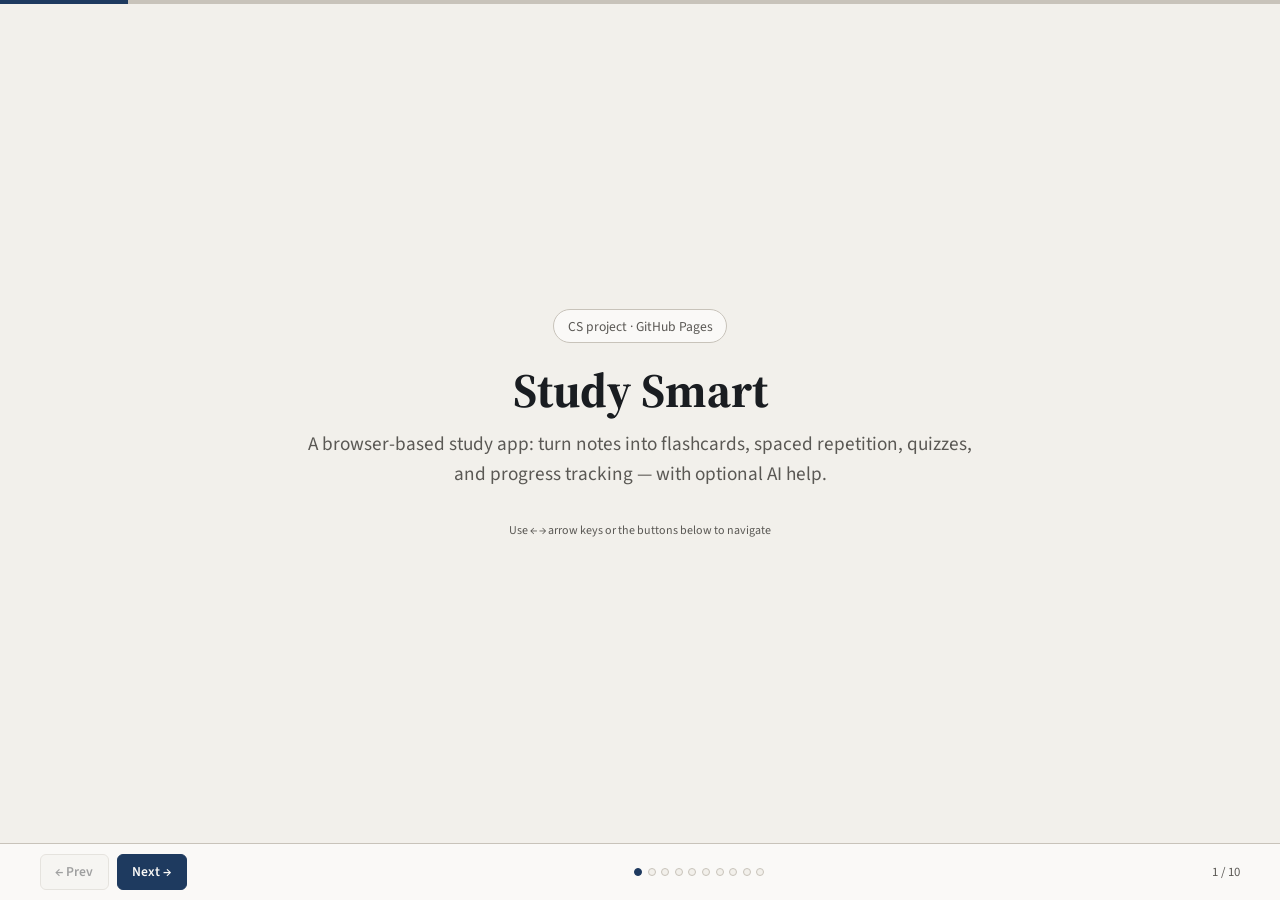
<file: AI School Helper/showcase-slideshow.html>
<!DOCTYPE html>
<html lang="en">
<head>
  <meta charset="UTF-8" />
  <meta name="viewport" content="width=device-width, initial-scale=1.0" />
  <title>Study Smart — Project Showcase</title>
  <link rel="preconnect" href="https://fonts.googleapis.com" />
  <link rel="preconnect" href="https://fonts.gstatic.com" crossorigin />
  <link
    href="https://fonts.googleapis.com/css2?family=Source+Sans+3:wght@400;500;600;700&family=Source+Serif+4:wght@600;700&family=Source+Code+Pro:wght@400;500&display=swap"
    rel="stylesheet"
  />
  <style>
    :root {
      color-scheme: light dark;
      --bg: #f2f0eb;
      --surface: #faf9f7;
      --border: #c8c3ba;
      --text: #1a1d21;
      --muted: #5a5854;
      --accent: #1e3a5f;
      --accent-soft: #3d5a7a;
      --hot: #b2560c;
      --done: #d4a017;
      --slide-pad: clamp(1.25rem, 4vw, 2.5rem);
    }

    @media (prefers-color-scheme: dark) {
      :root {
        --bg: #12151c;
        --surface: #1a1f29;
        --border: #3a4454;
        --text: #e9ecf3;
        --muted: #9aa5b8;
        --accent: #5a8fd6;
        --accent-soft: #8eb6ea;
        --hot: #e8a060;
        --done: #d4a017;
      }
    }

    *,
    *::before,
    *::after {
      box-sizing: border-box;
    }

    html,
    body {
      margin: 0;
      height: 100%;
      font-family: "Source Sans 3", system-ui, sans-serif;
      background: var(--bg);
      color: var(--text);
      overflow: hidden;
    }

    .deck {
      height: 100%;
      display: flex;
      flex-direction: column;
    }

    .progress {
      height: 4px;
      background: var(--border);
      flex-shrink: 0;
    }

    .progress > span {
      display: block;
      height: 100%;
      width: 0%;
      background: var(--accent);
      transition: width 0.35s ease;
    }

    .viewport {
      flex: 1;
      position: relative;
      overflow: hidden;
    }

    .slide {
      position: absolute;
      inset: 0;
      padding: var(--slide-pad);
      display: flex;
      flex-direction: column;
      justify-content: center;
      opacity: 0;
      visibility: hidden;
      transform: translateX(24px);
      transition: opacity 0.4s ease, transform 0.4s ease, visibility 0.4s;
    }

    .slide.active {
      opacity: 1;
      visibility: visible;
      transform: translateX(0);
    }

    .slide.prev {
      transform: translateX(-24px);
    }

    .kicker {
      font-size: 0.72rem;
      font-weight: 700;
      letter-spacing: 0.14em;
      text-transform: uppercase;
      color: var(--hot);
      margin: 0 0 0.5rem;
    }

    h1 {
      font-family: "Source Serif 4", Georgia, serif;
      font-size: clamp(2rem, 5vw, 3rem);
      font-weight: 700;
      margin: 0 0 0.75rem;
      line-height: 1.15;
    }

    h2 {
      font-family: "Source Serif 4", Georgia, serif;
      font-size: clamp(1.35rem, 3vw, 1.85rem);
      margin: 0 0 0.75rem;
    }

    .lead {
      font-size: clamp(1rem, 2.2vw, 1.2rem);
      color: var(--muted);
      max-width: 42rem;
      margin: 0 0 1.25rem;
      line-height: 1.55;
    }

    ul {
      margin: 0;
      padding-left: 1.2rem;
      font-size: clamp(0.95rem, 2vw, 1.1rem);
      line-height: 1.6;
    }

    li {
      margin-bottom: 0.45rem;
    }

    li strong {
      color: var(--text);
    }

    .grid-2 {
      display: grid;
      gap: 1rem;
      margin-top: 0.5rem;
    }

    @media (min-width: 768px) {
      .grid-2 {
        grid-template-columns: 1fr 1fr;
        align-items: start;
      }
    }

    .card {
      background: var(--surface);
      border: 1px solid var(--border);
      border-radius: 10px;
      padding: 1rem 1.15rem;
    }

    .card h3 {
      margin: 0 0 0.5rem;
      font-size: 0.95rem;
      color: var(--accent-soft);
    }

    .code-block {
      font-family: "Source Code Pro", ui-monospace, monospace;
      font-size: 0.78rem;
      line-height: 1.5;
      background: color-mix(in srgb, var(--text) 6%, var(--surface));
      border: 1px solid var(--border);
      border-radius: 8px;
      padding: 0.85rem 1rem;
      overflow-x: auto;
      margin: 0;
    }

    .flow {
      display: flex;
      flex-wrap: wrap;
      gap: 0.5rem;
      align-items: center;
      margin: 1rem 0;
      font-size: 0.85rem;
      font-weight: 600;
    }

    .flow span {
      background: var(--surface);
      border: 1px solid var(--border);
      padding: 0.35rem 0.65rem;
      border-radius: 6px;
    }

    .flow .arrow {
      color: var(--muted);
      border: none;
      background: none;
      padding: 0;
    }

    .title-slide {
      text-align: center;
      align-items: center;
    }

    .title-slide .lead {
      margin-left: auto;
      margin-right: auto;
    }

    .title-badge {
      display: inline-flex;
      align-items: center;
      gap: 0.5rem;
      padding: 0.4rem 0.85rem;
      border-radius: 999px;
      background: var(--surface);
      border: 1px solid var(--border);
      font-size: 0.85rem;
      color: var(--muted);
      margin-bottom: 1.25rem;
    }

  .demo-frame-wrap {
      flex: 1;
      min-height: 0;
      display: flex;
      flex-direction: column;
      margin-top: 0.5rem;
    }

    .demo-toolbar {
      display: flex;
      flex-wrap: wrap;
      gap: 0.5rem 1rem;
      align-items: center;
      margin-bottom: 0.5rem;
      font-size: 0.85rem;
    }

    .demo-toolbar a {
      color: var(--accent);
      font-weight: 600;
    }

    iframe.demo {
      flex: 1;
      width: 100%;
      min-height: 280px;
      border: 1px solid var(--border);
      border-radius: 10px;
      background: var(--surface);
    }

    .nav {
      flex-shrink: 0;
      display: flex;
      align-items: center;
      justify-content: space-between;
      gap: 1rem;
      padding: 0.65rem var(--slide-pad);
      border-top: 1px solid var(--border);
      background: var(--surface);
    }

    .nav-btns {
      display: flex;
      gap: 0.5rem;
    }

    button {
      font-family: inherit;
      font-size: 0.85rem;
      font-weight: 600;
      padding: 0.45rem 0.9rem;
      border-radius: 6px;
      border: 1px solid var(--border);
      background: var(--bg);
      color: var(--text);
      cursor: pointer;
    }

    button.primary {
      background: var(--accent);
      border-color: var(--accent);
      color: #faf9f7;
    }

    @media (prefers-color-scheme: dark) {
      button.primary {
        color: #12151c;
      }
    }

    button:disabled {
      opacity: 0.4;
      cursor: not-allowed;
    }

  .counter {
      font-size: 0.8rem;
      color: var(--muted);
      font-variant-numeric: tabular-nums;
    }

    .section-dots {
      display: flex;
      gap: 0.35rem;
      flex-wrap: wrap;
    }

    .section-dots button {
      width: 8px;
      height: 8px;
      padding: 0;
      border-radius: 50%;
      min-width: 8px;
    }

    .section-dots button.active {
      background: var(--accent);
      border-color: var(--accent);
    }

    .hint-keys {
      font-size: 0.75rem;
      color: var(--muted);
    }
  </style>
</head>
<body>
  <div class="deck" aria-live="polite">
    <div class="progress" aria-hidden="true"><span id="progress-bar"></span></div>

    <div class="viewport" id="viewport">
      <!-- 1 Title -->
      <section class="slide title-slide active" data-slide="0">
        <p class="title-badge">CS project · GitHub Pages</p>
        <h1>Study Smart</h1>
        <p class="lead">
          A browser-based study app: turn notes into flashcards, spaced repetition, quizzes, and progress tracking — with optional AI help.
        </p>
        <p class="hint-keys">Use ← → arrow keys or the buttons below to navigate</p>
      </section>

      <!-- 2 What it does -->
      <section class="slide" data-slide="1">
        <p class="kicker">Overview</p>
        <h1>What does Study Smart do?</h1>
        <p class="lead">One place to build a personal study library and practice from it every day.</p>
        <ul>
          <li><strong>Library</strong> — Paste notes, upload <code>.txt</code> or PDF, or load AP-style starter topics.</li>
          <li><strong>Auto study pack</strong> — Each set gets a summary, chunked sections, and flashcards.</li>
          <li><strong>Study (SRS)</strong> — Spaced repetition (SM-2 style): cards come back when you’re due.</li>
          <li><strong>Quiz</strong> — Multiple-choice from your cards or AI-paraphrased questions from full notes.</li>
          <li><strong>Weak topics</strong> — See which sections you miss most; reset stats when you want a fresh start.</li>
          <li><strong>Ask notes</strong> — Chat grounded in your saved sets (optional OpenAI key).</li>
          <li><strong>Streak</strong> — Daily flame + week strip when you study (SRS or quiz).</li>
        </ul>
      </section>

      <!-- 3 Who it helps -->
      <section class="slide" data-slide="2">
        <p class="kicker">Audience</p>
        <h1>Who is it for?</h1>
        <div class="grid-2">
          <div class="card">
            <h3>High school & AP students</h3>
            <ul>
              <li>Organize class notes by unit or period</li>
              <li>Quick starter outlines for many AP courses</li>
              <li>Review before tests without rebuilding Quizlet from scratch</li>
            </ul>
          </div>
          <div class="card">
            <h3>Self-directed learners</h3>
            <ul>
              <li>Paste textbook excerpts or lecture notes</li>
              <li>Track weak sections over time</li>
              <li>Optional AI for harder quizzes and Q&amp;A</li>
            </ul>
          </div>
          <div class="card">
            <h3>Anyone who wants habit + memory</h3>
            <ul>
              <li>Short daily SRS sessions beat cramming</li>
              <li>Streak encourages showing up each day</li>
              <li>Everything stays on <strong>your device</strong> (localStorage)</li>
            </ul>
          </div>
          <div class="card">
            <h3>Not a replacement for…</h3>
            <ul>
              <li>Official AP / College Board materials</li>
              <li>A full cloud account across phones (device-local sign-in)</li>
              <li>Proctored exam prep alone — it’s a practice companion</li>
            </ul>
          </div>
        </div>
      </section>

      <!-- 4 How it helps -->
      <section class="slide" data-slide="3">
        <p class="kicker">Benefits</p>
        <h1>How does it help students?</h1>
        <ul>
          <li><strong>Saves time</strong> — Notes → flashcards + summary in one click; no manual card typing for every line.</li>
          <li><strong>Smarter review</strong> — SRS schedules “Again / Hard / Good / Easy” so hard cards return sooner.</li>
          <li><strong>Targets weak spots</strong> — Quiz misses and SRS failures feed the Weak topics tab.</li>
          <li><strong>Two study modes</strong> — Recall (SRS) and recognition (quiz) reinforce the same material differently.</li>
          <li><strong>Low friction</strong> — Runs in the browser; works on GitHub Pages or locally with a simple file server.</li>
          <li><strong>Privacy-friendly default</strong> — Core features work without an API key; AI is optional under the API tab.</li>
        </ul>
      </section>

      <!-- 5 Architecture -->
      <section class="slide" data-slide="4">
        <p class="kicker">Under the hood</p>
        <h1>What’s going on in the code?</h1>
        <p class="lead">Vanilla HTML/CSS/JS — no React. Modules in development; one bundled script for GitHub Pages and <code>file://</code>.</p>
        <div class="flow" aria-hidden="true">
          <span>index.html</span>
          <span class="arrow">→</span>
          <span>study-smart-bundle.js</span>
          <span class="arrow">→</span>
          <span>localStorage</span>
        </div>
        <div class="grid-2">
          <div class="card">
            <h3>Core modules</h3>
            <ul>
              <li><code>storage.js</code> — load/save state per user</li>
              <li><code>study-engine.js</code> — chunks, summaries, cards, quiz items</li>
              <li><code>srs.js</code> — SM-2 scheduling</li>
              <li><code>weak-topics.js</code> — miss/hit tallies</li>
              <li><code>streak.js</code> — daily streak + week ring</li>
              <li><code>chat.js</code> — Ask notes + AI quizzes</li>
              <li><code>app.js</code> — UI wiring (tabs, forms, lists)</li>
            </ul>
          </div>
          <div class="card">
            <h3>Data flow (one save)</h3>
            <pre class="code-block">Paste notes → buildStudyMaterial()
  → chunks + flashcards + summary
  → state.docs[] + state.srs{}
  → persist() → localStorage

Rate card → scheduleReview()
  → update nextReview
  → recordWeak() if Again
  → applyStreakActivity()</pre>
          </div>
        </div>
      </section>

      <!-- 6 Study engine detail -->
      <section class="slide" data-slide="5">
        <p class="kicker">Study engine</p>
        <h1>From text to flashcards</h1>
        <ul>
          <li>Notes split into <strong>chunks</strong> (paragraphs) — first line becomes the topic label.</li>
          <li><strong>Extractive summary</strong> — scores sentences by term overlap with the full doc.</li>
          <li><strong>Flashcards</strong> — question/answer pairs per chunk; distractors for multiple-choice quiz mode.</li>
          <li><strong>AP starters</strong> — <code>ap-starter-topics.json</code> loads course/topic outlines without upload.</li>
        </ul>
        <div class="card" style="margin-top: 1rem">
          <h3>Session &amp; accounts</h3>
          <p style="margin: 0; font-size: 0.95rem; line-height: 1.5; color: var(--muted)">
            Email + password are hashed and stored in <code>localStorage</code> on this browser only. Each user gets their own state key
            (<code>study-smart-v1::u-…</code>). Sign-in is not a cloud backend — it separates profiles on one machine.
          </p>
        </div>
      </section>

      <!-- 7 SRS + streak -->
      <section class="slide" data-slide="6">
        <p class="kicker">Habits &amp; memory</p>
        <h1>SRS, streaks &amp; insights</h1>
        <div class="grid-2">
          <div class="card">
            <h3>Spaced repetition</h3>
            <ul>
              <li>Each card stores ease factor, interval, and <code>nextReview</code>.</li>
              <li>Study tab shows only <strong>due</strong> cards across all sets.</li>
              <li>Quality 0–5 updates the schedule (Again resets progress).</li>
            </ul>
          </div>
          <div class="card">
            <h3>Streak + week strip</h3>
            <ul>
              <li>One SRS rating or quiz answer counts for the day.</li>
              <li>Consecutive calendar days build the streak count.</li>
              <li>Su–Sa row shows ✓ done, missed days, and ☆ today.</li>
              <li>UI follows system light/dark mode.</li>
            </ul>
          </div>
        </div>
      </section>

      <!-- 8 Optional AI -->
      <section class="slide" data-slide="7">
        <p class="kicker">Optional AI</p>
        <h1>API tab (when you want more)</h1>
        <ul>
          <li><strong>Ask notes</strong> — Retrieves relevant chunks locally; can call OpenAI for richer answers.</li>
          <li><strong>Conceptual quiz</strong> — Paraphrases your notes into new MC questions (needs key + enough text).</li>
          <li><strong>Advanced quiz</strong> — Notes + optional Wikipedia context via <code>web-research.js</code>.</li>
          <li>Key stored only in <code>localStorage</code> on your device — never required for basic study.</li>
        </ul>
      </section>

      <!-- 9 Demo -->
      <section class="slide" data-slide="8" style="justify-content: flex-start; padding-top: 1.25rem">
        <p class="kicker">Live demo</p>
        <h1 style="font-size: clamp(1.5rem, 3vw, 2rem)">Try Study Smart</h1>
        <div class="demo-toolbar">
          <a id="live-link" href="index.html" target="_blank" rel="noopener noreferrer">Open app in new tab ↗</a>
          <span class="hint-keys">Sign in on this device · rate one SRS card or answer a quiz to light the streak</span>
        </div>
        <div class="demo-frame-wrap">
          <iframe
            class="demo"
            id="demo-frame"
            title="Study Smart live demo"
            src="index.html"
            loading="lazy"
          ></iframe>
        </div>
      </section>

      <!-- 10 Close -->
      <section class="slide title-slide" data-slide="9">
        <p class="kicker">Thank you</p>
        <h1>Study Smart</h1>
        <p class="lead">
          Built with HTML, CSS, and JavaScript — deployed on GitHub Pages for easy sharing and classroom demos.
        </p>
        <ul style="text-align: left; max-width: 28rem; margin: 0 auto">
          <li>Repo: <strong>AIStudy_ColbyG</strong></li>
          <li>Live app + this slideshow live in the <strong>AI School Helper</strong> folder</li>
        </ul>
        <p style="margin-top: 1.5rem">
          <a id="close-link" href="index.html" style="color: var(--accent); font-weight: 600">Open the app →</a>
        </p>
      </section>
    </div>

    <nav class="nav" aria-label="Slide navigation">
      <div class="nav-btns">
        <button type="button" id="btn-prev" aria-label="Previous slide">← Prev</button>
        <button type="button" class="primary" id="btn-next" aria-label="Next slide">Next →</button>
      </div>
      <div class="section-dots" id="dots" aria-hidden="true"></div>
      <span class="counter" id="counter">1 / 10</span>
    </nav>
  </div>

  <script>
    (function () {
      var slides = Array.prototype.slice.call(document.querySelectorAll(".slide"));
      var total = slides.length;
      var index = 0;
      var progressBar = document.getElementById("progress-bar");
      var counter = document.getElementById("counter");
      var btnPrev = document.getElementById("btn-prev");
      var btnNext = document.getElementById("btn-next");
      var dotsWrap = document.getElementById("dots");

      var liveUrl = "index.html";
      if (location.protocol !== "file:") {
        liveUrl = "https://cgoldstein27-maker.github.io/AIStudy_ColbyG/AI%20School%20Helper/index.html";
      }
      var liveLink = document.getElementById("live-link");
      var closeLink = document.getElementById("close-link");
      var demoFrame = document.getElementById("demo-frame");
      if (liveLink) liveLink.href = liveUrl;
      if (closeLink) closeLink.href = liveUrl;
      if (demoFrame && location.protocol !== "file:") demoFrame.src = liveUrl;

      for (var i = 0; i < total; i++) {
        var dot = document.createElement("button");
        dot.type = "button";
        dot.setAttribute("aria-label", "Go to slide " + (i + 1));
        dot.dataset.index = String(i);
        dot.addEventListener("click", function () {
          go(Number(this.dataset.index));
        });
        dotsWrap.appendChild(dot);
      }

      function go(n) {
        if (n < 0 || n >= total) return;
        slides[index].classList.remove("active", "prev");
        if (n > index) slides[index].classList.add("prev");
        index = n;
        slides[index].classList.add("active");
        slides[index].classList.remove("prev");
        progressBar.style.width = ((index + 1) / total) * 100 + "%";
        counter.textContent = index + 1 + " / " + total;
        btnPrev.disabled = index === 0;
        btnNext.disabled = index === total - 1;
        btnNext.textContent = index === total - 1 ? "End" : "Next →";
        var dots = dotsWrap.querySelectorAll("button");
        for (var d = 0; d < dots.length; d++) {
          dots[d].classList.toggle("active", d === index);
        }
      }

      btnPrev.addEventListener("click", function () {
        go(index - 1);
      });
      btnNext.addEventListener("click", function () {
        go(index + 1);
      });

      document.addEventListener("keydown", function (e) {
        if (e.key === "ArrowRight" || e.key === " ") {
          e.preventDefault();
          go(index + 1);
        } else if (e.key === "ArrowLeft") {
          e.preventDefault();
          go(index - 1);
        } else if (e.key === "Home") {
          go(0);
        } else if (e.key === "End") {
          go(total - 1);
        }
      });

      go(0);
    })();
  </script>
</body>
</html>
</file>
